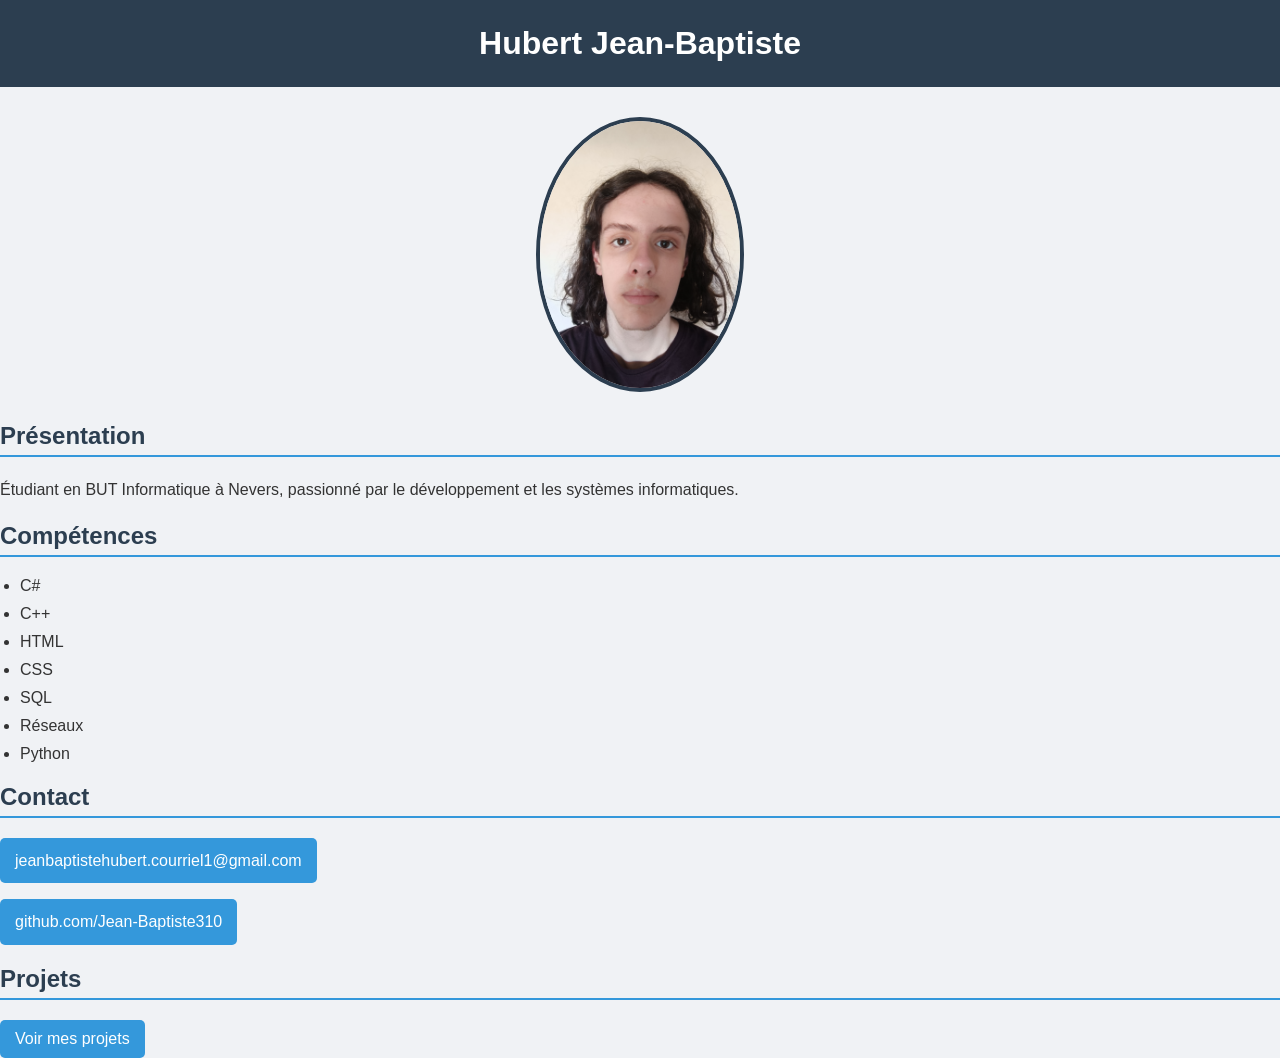
<file: index.html>
<!DOCTYPE html>
<html lang="fr">
<head>
    <meta charset="UTF-8">
    <title>Portfolio - Hubert Jean-Baptiste</title>
    <link rel="stylesheet" href="style.css">
</head>
<body>
    <h1>Hubert Jean-Baptiste</h1>
    
    <img src="IMG_20260408_185245.jpg" alt="Photo de profil" width="200">

    <h2>Présentation</h2>
    <p>
        Étudiant en BUT Informatique à Nevers, passionné par le développement et les systèmes informatiques.
    </p>

    <h2>Compétences</h2>
    <ul>
        <li>C#</li>
        <li>C++</li>
        <li>HTML</li>
        <li>CSS</li>
        <li>SQL</li>
        <li>Réseaux</li>
        <li>Python</li>
    </ul>

    <h2>Contact</h2>
    <p>
        <a href="mailto:jeanbaptistehubert.courriel1@gmail.com">
            jeanbaptistehubert.courriel1@gmail.com
        </a>
    </p>

    <p>
        <a href="https://github.com/Jean-Baptiste310" target="_blank">
            github.com/Jean-Baptiste310
        </a>
    </p>
       
    <h2>Projets</h2>
    <a href="projects.html">Voir mes projets</a>

</body>
</html>
</file>
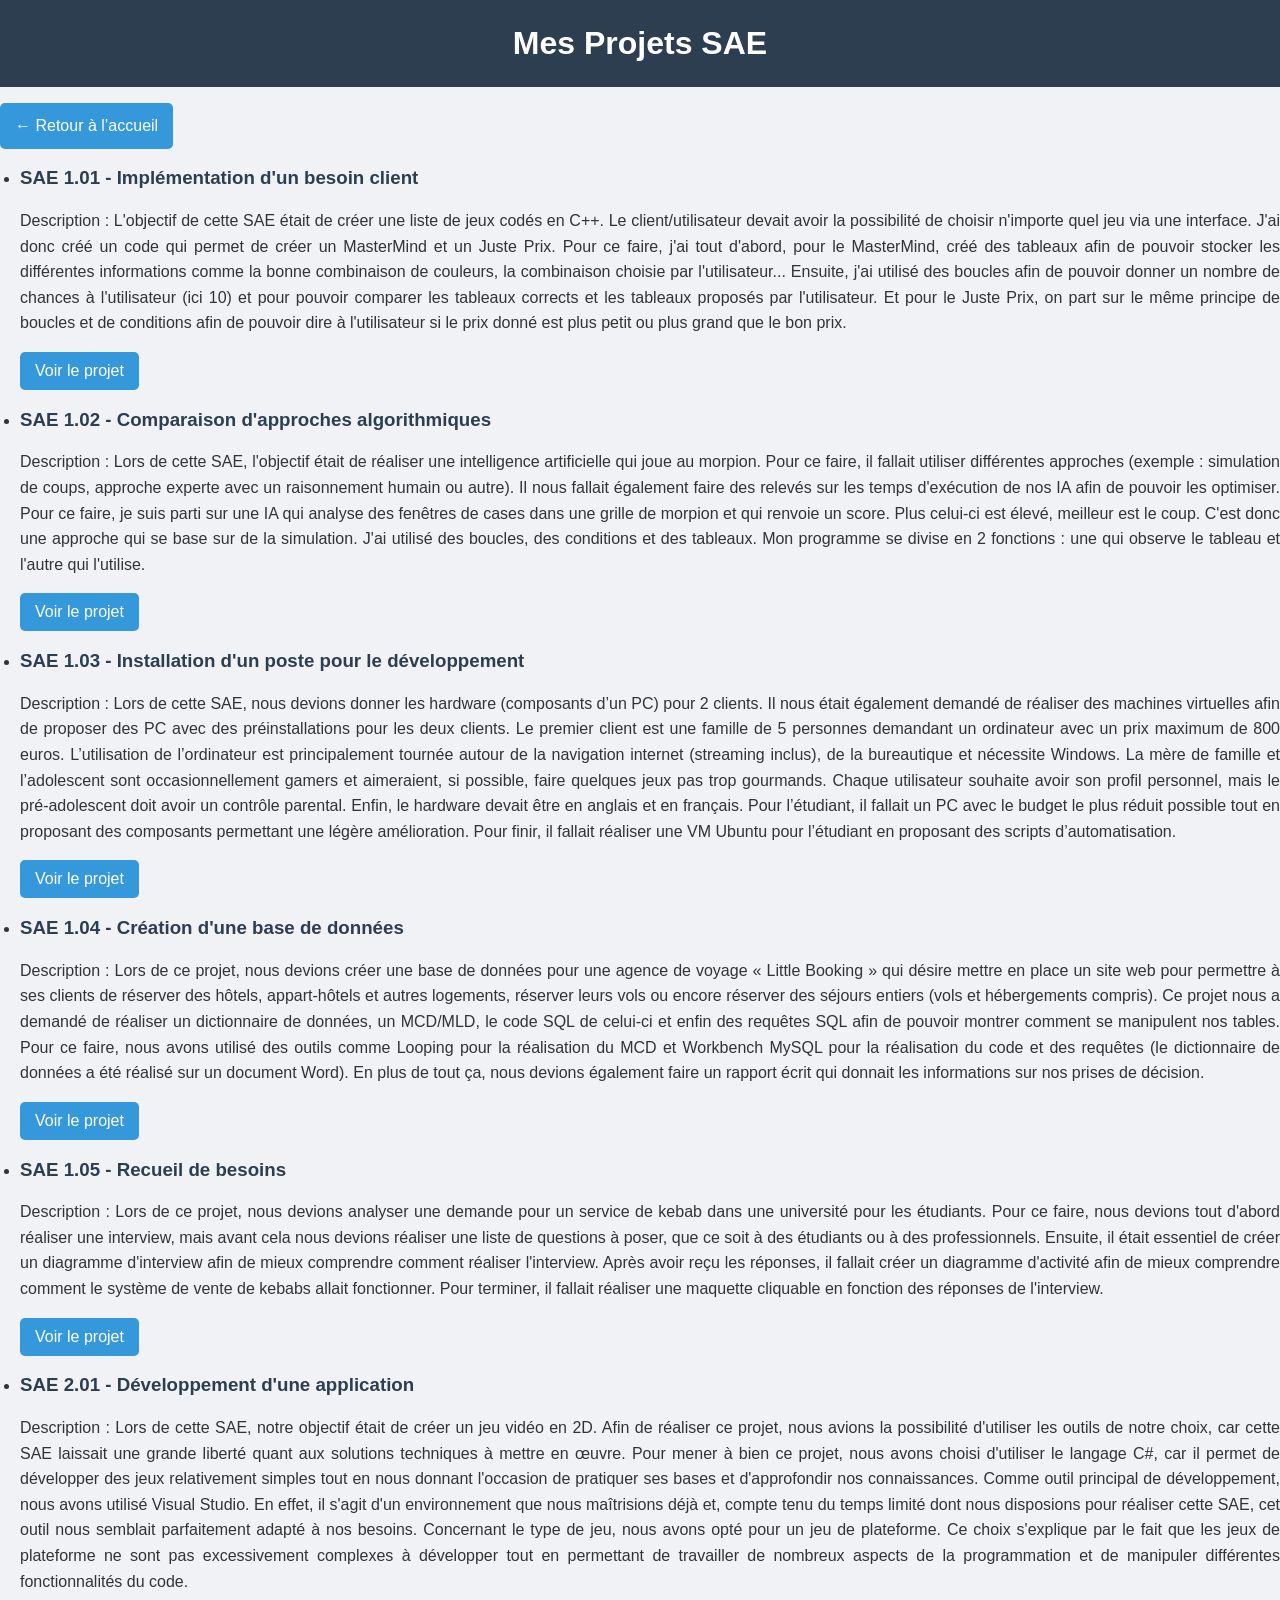
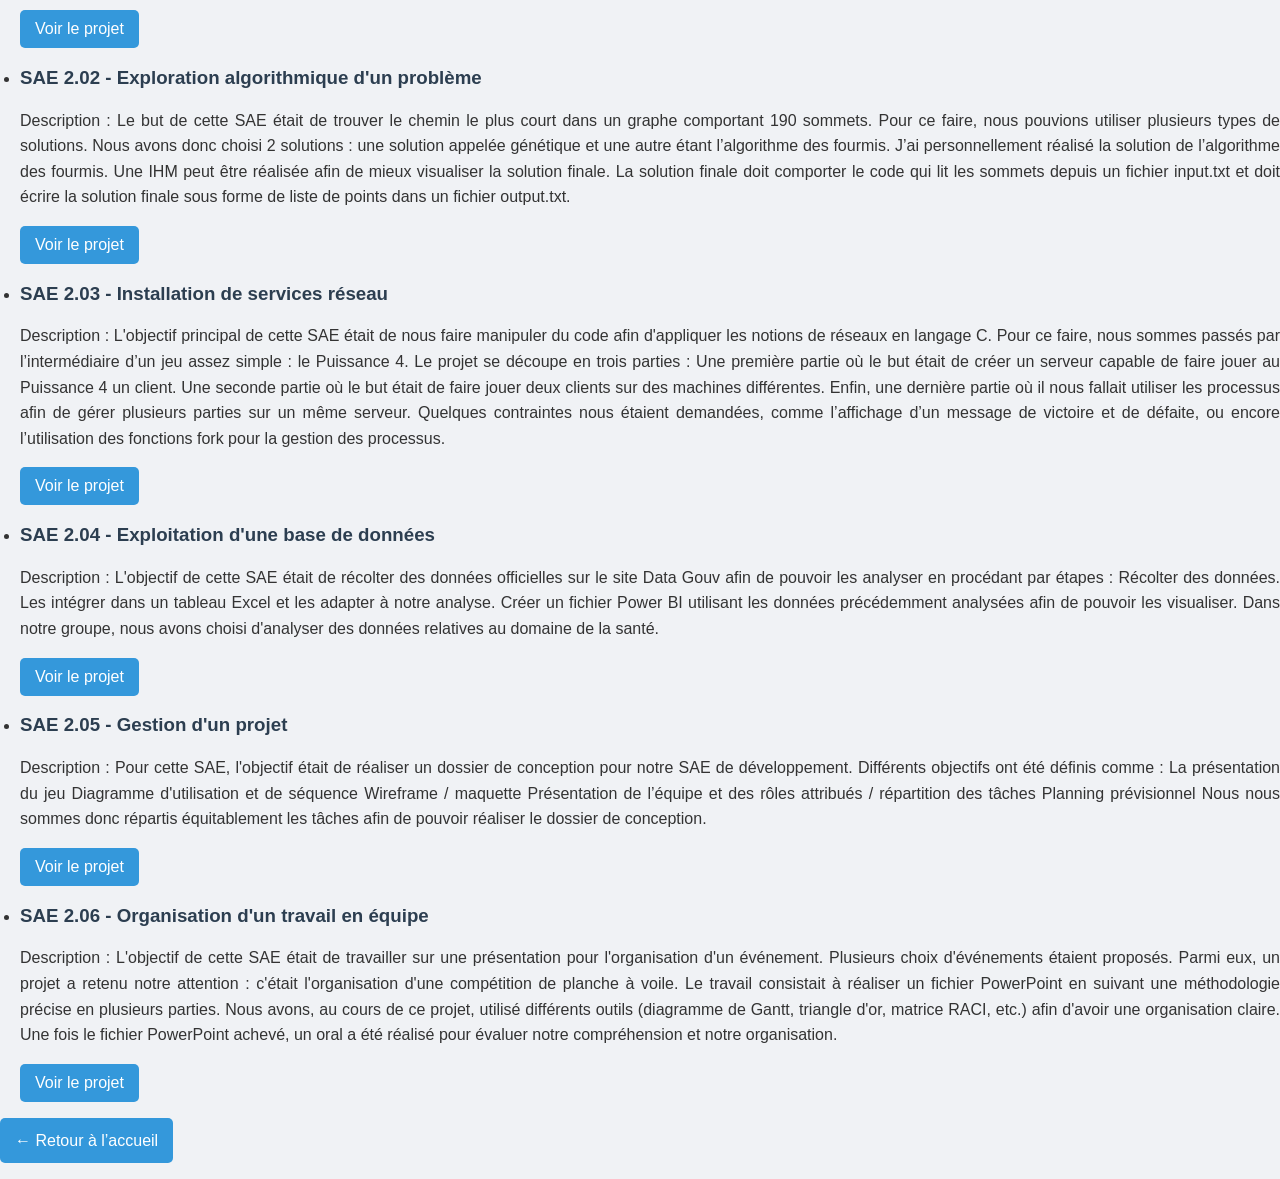
<file: projects.html>
<!DOCTYPE html>
<html lang="fr">
<head>
    <meta charset="UTF-8">
    <title>Mes Projets</title>
    <link rel="stylesheet" href="style.css">
</head>
<body>

    <h1>Mes Projets SAE</h1>

    <p><a href="index.html">← Retour à l’accueil</a></p>

    <ul>

        <li>
            <h3>SAE 1.01 - Implémentation d'un besoin client</h3>
            <p>Description : L'objectif de cette SAE était de créer une liste de jeux codés en C++. Le client/utilisateur devait avoir la possibilité de choisir n'importe quel jeu via une interface. J'ai donc créé un code qui permet de créer un MasterMind et un Juste Prix. Pour ce faire, j'ai tout d'abord, pour le MasterMind, créé des tableaux afin de pouvoir stocker les différentes informations comme la bonne combinaison de couleurs, la combinaison choisie par l'utilisateur... Ensuite, j'ai utilisé des boucles afin de pouvoir donner un nombre de chances à l'utilisateur (ici 10) et pour pouvoir comparer les tableaux corrects et les tableaux proposés par l'utilisateur. Et pour le Juste Prix, on part sur le même principe de boucles et de conditions afin de pouvoir dire à l'utilisateur si le prix donné est plus petit ou plus grand que le bon prix.</p>
            <a href="sae101.html">Voir le projet</a>
        </li>

        <li>
            <h3>SAE 1.02 - Comparaison d'approches algorithmiques</h3>
            <p>Description : Lors de cette SAE, l'objectif était de réaliser une intelligence artificielle qui joue au morpion. Pour ce faire, il fallait utiliser différentes approches (exemple : simulation de coups, approche experte avec un raisonnement humain ou autre). Il nous fallait également faire des relevés sur les temps d'exécution de nos IA afin de pouvoir les optimiser.

Pour ce faire, je suis parti sur une IA qui analyse des fenêtres de cases dans une grille de morpion et qui renvoie un score. Plus celui-ci est élevé, meilleur est le coup. C'est donc une approche qui se base sur de la simulation.

J'ai utilisé des boucles, des conditions et des tableaux. Mon programme se divise en 2 fonctions : une qui observe le tableau et l'autre qui l'utilise.</p>
            <a href="sae102.html">Voir le projet</a>
        </li>

        <li>
            <h3>SAE 1.03 - Installation d'un poste pour le développement</h3>
            <p>Description : Lors de cette SAE, nous devions donner les hardware (composants d’un PC) pour 2 clients. Il nous était également demandé de réaliser des machines virtuelles afin de proposer des PC avec des préinstallations pour les deux clients.

Le premier client est une famille de 5 personnes demandant un ordinateur avec un prix maximum de 800 euros. L’utilisation de l’ordinateur est principalement tournée autour de la navigation internet (streaming inclus), de la bureautique et nécessite Windows. La mère de famille et l’adolescent sont occasionnellement gamers et aimeraient, si possible, faire quelques jeux pas trop gourmands. Chaque utilisateur souhaite avoir son profil personnel, mais le pré-adolescent doit avoir un contrôle parental. Enfin, le hardware devait être en anglais et en français.

Pour l’étudiant, il fallait un PC avec le budget le plus réduit possible tout en proposant des composants permettant une légère amélioration. Pour finir, il fallait réaliser une VM Ubuntu pour l’étudiant en proposant des scripts d’automatisation.</p>
            <a href="sae103.html">Voir le projet</a>
        </li>

        <li>
            <h3>SAE 1.04 - Création d'une base de données</h3>
            <p>Description : Lors de ce projet, nous devions créer une base de données pour une agence de voyage « Little Booking » qui désire mettre en place un site web pour permettre à ses clients de réserver des hôtels, appart-hôtels et autres logements, réserver leurs vols ou encore réserver des séjours entiers (vols et hébergements compris).

Ce projet nous a demandé de réaliser un dictionnaire de données, un MCD/MLD, le code SQL de celui-ci et enfin des requêtes SQL afin de pouvoir montrer comment se manipulent nos tables.

Pour ce faire, nous avons utilisé des outils comme Looping pour la réalisation du MCD et Workbench MySQL pour la réalisation du code et des requêtes (le dictionnaire de données a été réalisé sur un document Word).

En plus de tout ça, nous devions également faire un rapport écrit qui donnait les informations sur nos prises de décision.</p>
            <a href="sae104.html">Voir le projet</a>
        </li>

        <li>
            <h3>SAE 1.05 - Recueil de besoins</h3>
            <p>Description : Lors de ce projet, nous devions analyser une demande pour un service de kebab dans une université pour les étudiants. Pour ce faire, nous devions tout d'abord réaliser une interview, mais avant cela nous devions réaliser une liste de questions à poser, que ce soit à des étudiants ou à des professionnels.

Ensuite, il était essentiel de créer un diagramme d'interview afin de mieux comprendre comment réaliser l'interview. Après avoir reçu les réponses, il fallait créer un diagramme d'activité afin de mieux comprendre comment le système de vente de kebabs allait fonctionner.

Pour terminer, il fallait réaliser une maquette cliquable en fonction des réponses de l'interview.</p>
            <a href="sae105.html">Voir le projet</a>
        </li>
        
        <li>
    <h3>SAE 2.01 - Développement d'une application</h3>
    <p>Description : Lors de cette SAE, notre objectif était de créer un jeu vidéo en 2D. Afin de réaliser ce projet, nous avions la possibilité d'utiliser les outils de notre choix, car cette SAE laissait une grande liberté quant aux solutions techniques à mettre en œuvre.

    Pour mener à bien ce projet, nous avons choisi d'utiliser le langage C#, car il permet de développer des jeux relativement simples tout en nous donnant l'occasion de pratiquer ses bases et d'approfondir nos connaissances.

    Comme outil principal de développement, nous avons utilisé Visual Studio. En effet, il s'agit d'un environnement que nous maîtrisions déjà et, compte tenu du temps limité dont nous disposions pour réaliser cette SAE, cet outil nous semblait parfaitement adapté à nos besoins.

    Concernant le type de jeu, nous avons opté pour un jeu de plateforme. Ce choix s'explique par le fait que les jeux de plateforme ne sont pas excessivement complexes à développer tout en permettant de travailler de nombreux aspects de la programmation et de manipuler différentes fonctionnalités du code.</p>
    <a href="sae201.html">Voir le projet</a>
</li>

        <li>
            <h3>SAE 2.02 - Exploration algorithmique d'un problème</h3>
            <p>Description : Le but de cette SAE était de trouver le chemin le plus court dans un graphe comportant 190 sommets. Pour ce faire, nous pouvions utiliser plusieurs types de solutions.

Nous avons donc choisi 2 solutions : une solution appelée génétique et une autre étant l’algorithme des fourmis. J’ai personnellement réalisé la solution de l’algorithme des fourmis.

Une IHM peut être réalisée afin de mieux visualiser la solution finale. La solution finale doit comporter le code qui lit les sommets depuis un fichier input.txt et doit écrire la solution finale sous forme de liste de points dans un fichier output.txt.</p>
            <a href="sae202.html">Voir le projet</a>
        </li>

        <li>
            <h3>SAE 2.03 - Installation de services réseau</h3>
            <p>Description : L'objectif principal de cette SAE était de nous faire manipuler du code afin d'appliquer les notions de réseaux en langage C. Pour ce faire, nous sommes passés par l’intermédiaire d’un jeu assez simple : le Puissance 4.

Le projet se découpe en trois parties :

Une première partie où le but était de créer un serveur capable de faire jouer au Puissance 4 un client.

Une seconde partie où le but était de faire jouer deux clients sur des machines différentes.

Enfin, une dernière partie où il nous fallait utiliser les processus afin de gérer plusieurs parties sur un même serveur.

Quelques contraintes nous étaient demandées, comme l’affichage d’un message de victoire et de défaite, ou encore l’utilisation des fonctions fork pour la gestion des processus.</p>
            <a href="sae203.html">Voir le projet</a>
        </li>

        <li>
            <h3>SAE 2.04 - Exploitation d'une base de données</h3>
            <p>Description : L'objectif de cette SAE était de récolter des données officielles sur le site Data Gouv afin de pouvoir les analyser en procédant par étapes :

Récolter des données.
Les intégrer dans un tableau Excel et les adapter à notre analyse.
Créer un fichier Power BI utilisant les données précédemment analysées afin de pouvoir les visualiser.

Dans notre groupe, nous avons choisi d'analyser des données relatives au domaine de la santé.</p>
            <a href="sae204.html">Voir le projet</a>
        </li>

        <li>
            <h3>SAE 2.05 - Gestion d'un projet</h3>
            <p>Description : Pour cette SAE, l'objectif était de réaliser un dossier de conception pour notre SAE de développement. Différents objectifs ont été définis comme :

La présentation du jeu
Diagramme d'utilisation et de séquence
Wireframe / maquette
Présentation de l’équipe et des rôles attribués / répartition des tâches
Planning prévisionnel

Nous nous sommes donc répartis équitablement les tâches afin de pouvoir réaliser le dossier de conception.</p>
            <a href="sae205.html">Voir le projet</a>
        </li>

        <li>
            <h3>SAE 2.06 - Organisation d'un travail en équipe</h3>
            <p>Description : L'objectif de cette SAE était de travailler sur une présentation pour l'organisation d'un événement. Plusieurs choix d'événements étaient proposés. Parmi eux, un projet a retenu notre attention : c'était l'organisation d'une compétition de planche à voile.

Le travail consistait à réaliser un fichier PowerPoint en suivant une méthodologie précise en plusieurs parties. Nous avons, au cours de ce projet, utilisé différents outils (diagramme de Gantt, triangle d'or, matrice RACI, etc.) afin d'avoir une organisation claire.

Une fois le fichier PowerPoint achevé, un oral a été réalisé pour évaluer notre compréhension et notre organisation.</p>
            <a href="sae206.html">Voir le projet</a>
        </li>

    </ul>

    <p><a href="index.html">← Retour à l’accueil</a></p>

</body>
</html>
</file>
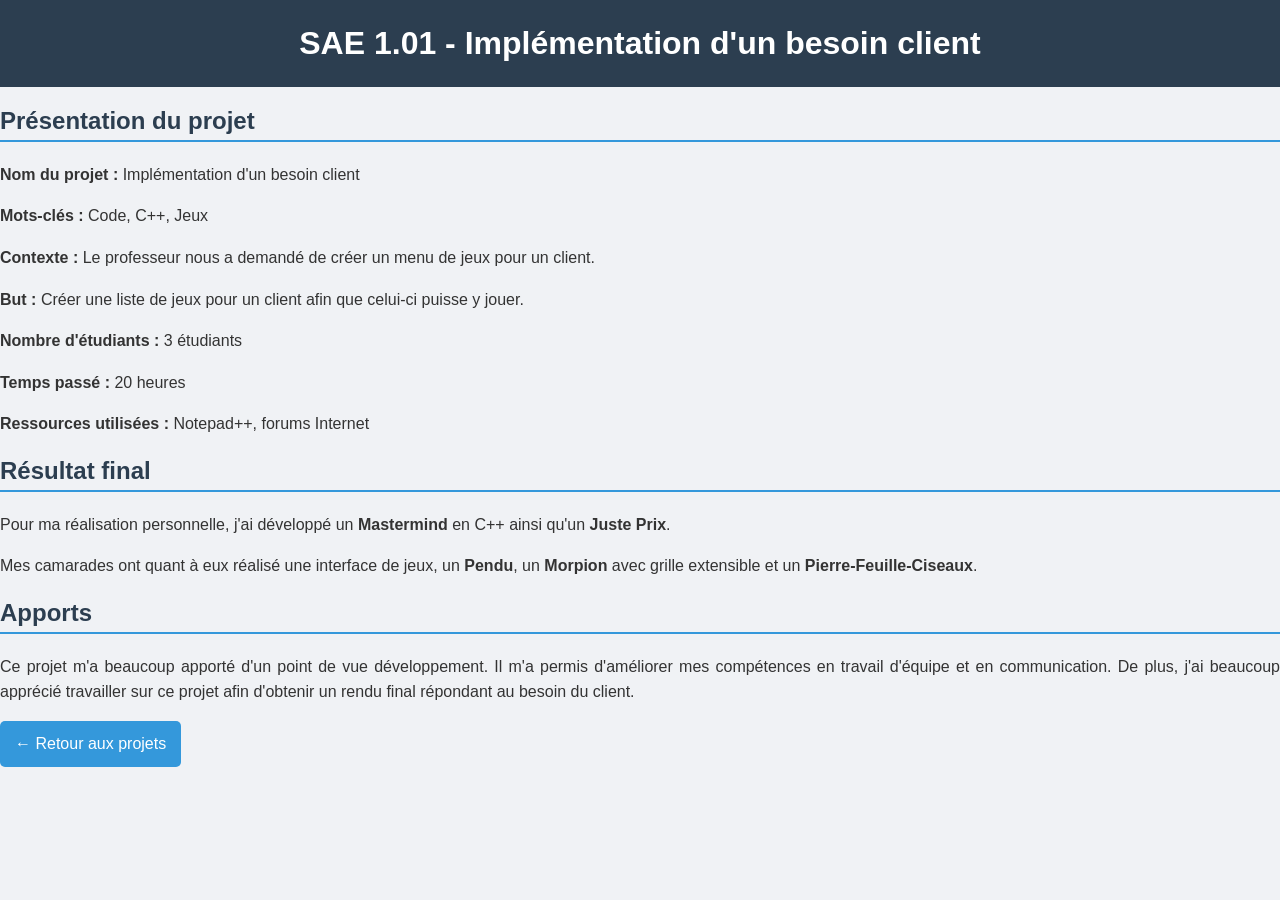
<file: sae101.html>
<!DOCTYPE html>
<html lang="fr">
<head>
    <meta charset="UTF-8">
    <title>SAE 1.01 - Implémentation d'un besoin client</title>
    <link rel="stylesheet" href="style.css">
</head>
<body>

    <h1>SAE 1.01 - Implémentation d'un besoin client</h1>

    <h2>Présentation du projet</h2>

    <p><strong>Nom du projet :</strong> Implémentation d'un besoin client</p>

    <p><strong>Mots-clés :</strong> Code, C++, Jeux</p>

    <p><strong>Contexte :</strong> Le professeur nous a demandé de créer un menu de jeux pour un client.</p>

    <p><strong>But :</strong> Créer une liste de jeux pour un client afin que celui-ci puisse y jouer.</p>

    <p><strong>Nombre d'étudiants :</strong> 3 étudiants</p>

    <p><strong>Temps passé :</strong> 20 heures</p>

    <p><strong>Ressources utilisées :</strong> Notepad++, forums Internet</p>

    <h2>Résultat final</h2>

    <p>
        Pour ma réalisation personnelle, j'ai développé un <strong>Mastermind</strong> en C++ ainsi qu'un
        <strong>Juste Prix</strong>.
    </p>

    <p>
        Mes camarades ont quant à eux réalisé une interface de jeux, un <strong>Pendu</strong>,
        un <strong>Morpion</strong> avec grille extensible et un
        <strong>Pierre-Feuille-Ciseaux</strong>.
    </p>

    <h2>Apports</h2>

    <p>
        Ce projet m'a beaucoup apporté d'un point de vue développement. Il m'a permis
        d'améliorer mes compétences en travail d'équipe et en communication. De plus,
        j'ai beaucoup apprécié travailler sur ce projet afin d'obtenir un rendu final
        répondant au besoin du client.
    </p>

    <p><a href="projects.html">← Retour aux projets</a></p>

</body>
</html>
</file>
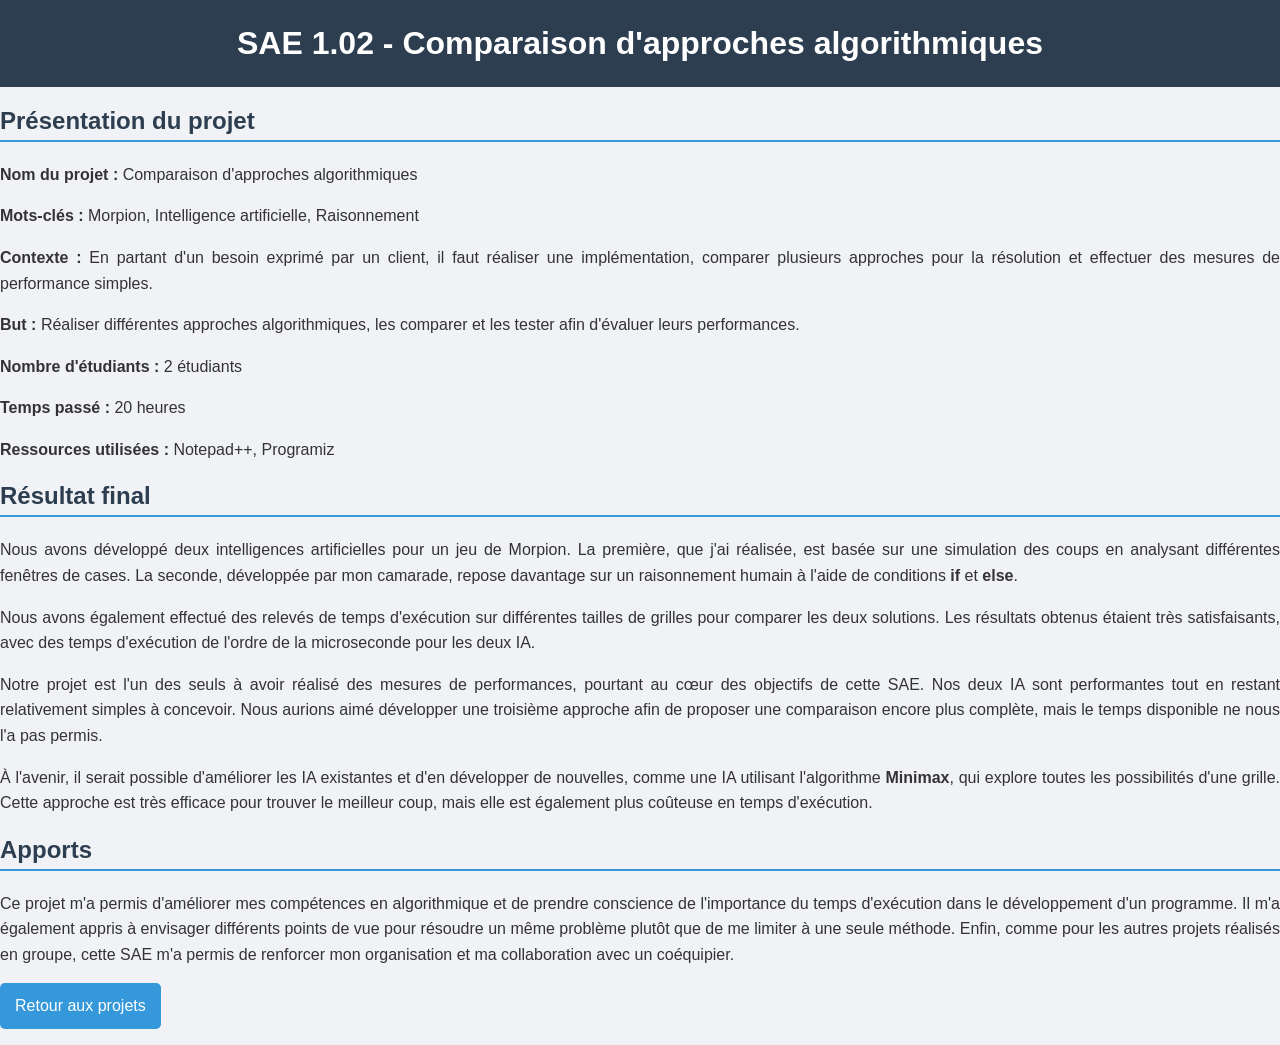
<file: sae102.html>
<!DOCTYPE html>
<html lang="fr">
<head>
    <meta charset="UTF-8">
    <title>SAE 1.02 - Comparaison d'approches algorithmiques</title>
    <link rel="stylesheet" href="style.css">
</head>
<body>

    <h1>SAE 1.02 - Comparaison d'approches algorithmiques</h1>

    <h2>Présentation du projet</h2>

    <p><strong>Nom du projet :</strong> Comparaison d'approches algorithmiques</p>

    <p><strong>Mots-clés :</strong> Morpion, Intelligence artificielle, Raisonnement</p>

    <p><strong>Contexte :</strong> En partant d'un besoin exprimé par un client, il faut réaliser une implémentation, comparer plusieurs approches pour la résolution et effectuer des mesures de performance simples.</p>

    <p><strong>But :</strong> Réaliser différentes approches algorithmiques, les comparer et les tester afin d'évaluer leurs performances.</p>

    <p><strong>Nombre d'étudiants :</strong> 2 étudiants</p>

    <p><strong>Temps passé :</strong> 20 heures</p>

    <p><strong>Ressources utilisées :</strong> Notepad++, Programiz</p>

    <h2>Résultat final</h2>

    <p>
        Nous avons développé deux intelligences artificielles pour un jeu de Morpion.
        La première, que j'ai réalisée, est basée sur une simulation des coups en analysant
        différentes fenêtres de cases. La seconde, développée par mon camarade, repose
        davantage sur un raisonnement humain à l'aide de conditions <strong>if</strong> et
        <strong>else</strong>.
    </p>

    <p>
        Nous avons également effectué des relevés de temps d'exécution sur différentes
        tailles de grilles pour comparer les deux solutions. Les résultats obtenus étaient
        très satisfaisants, avec des temps d'exécution de l'ordre de la microseconde pour
        les deux IA.
    </p>

    <p>
        Notre projet est l'un des seuls à avoir réalisé des mesures de performances,
        pourtant au cœur des objectifs de cette SAE. Nos deux IA sont performantes tout
        en restant relativement simples à concevoir. Nous aurions aimé développer une
        troisième approche afin de proposer une comparaison encore plus complète, mais le
        temps disponible ne nous l'a pas permis.
    </p>

    <p>
        À l'avenir, il serait possible d'améliorer les IA existantes et d'en développer
        de nouvelles, comme une IA utilisant l'algorithme <strong>Minimax</strong>, qui
        explore toutes les possibilités d'une grille. Cette approche est très efficace
        pour trouver le meilleur coup, mais elle est également plus coûteuse en temps
        d'exécution.
    </p>

    <h2>Apports</h2>

    <p>
        Ce projet m'a permis d'améliorer mes compétences en algorithmique et de prendre
        conscience de l'importance du temps d'exécution dans le développement d'un
        programme. Il m'a également appris à envisager différents points de vue pour
        résoudre un même problème plutôt que de me limiter à une seule méthode.
        Enfin, comme pour les autres projets réalisés en groupe, cette SAE m'a permis
        de renforcer mon organisation et ma collaboration avec un coéquipier.
    </p>

    <p><a href="projets.html"> Retour aux projets</a></p>

</body>
</html>
</file>
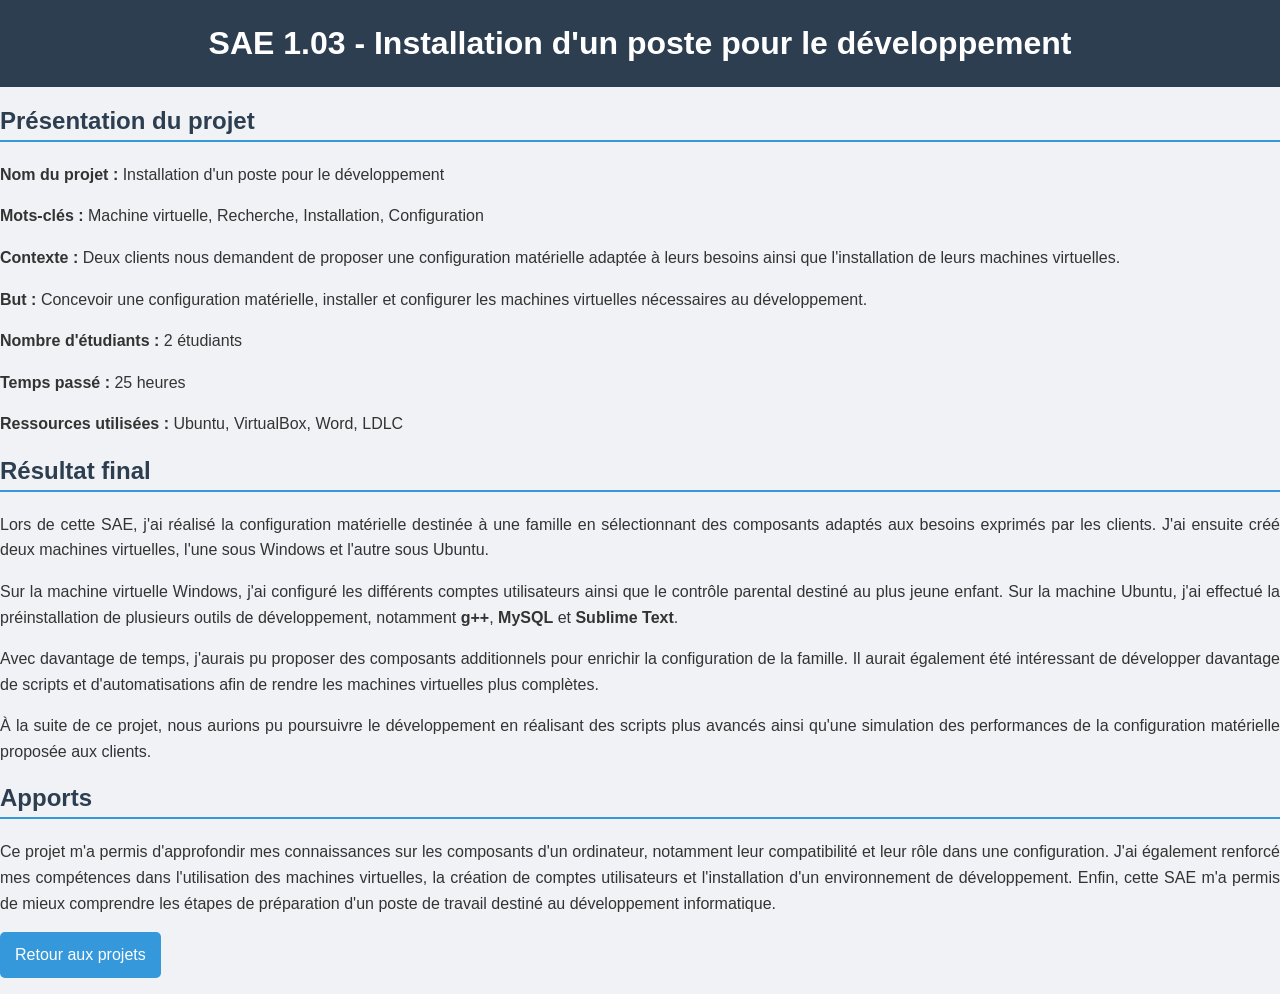
<file: sae103.html>
<!DOCTYPE html>
<html lang="fr">
<head>
    <meta charset="UTF-8">
    <title>SAE 1.03 - Installation d'un poste pour le développement</title>
    <link rel="stylesheet" href="style.css">
</head>
<body>

    <h1>SAE 1.03 - Installation d'un poste pour le développement</h1>

     <h2>Présentation du projet</h2>

    <p><strong>Nom du projet :</strong> Installation d'un poste pour le développement</p>

    <p><strong>Mots-clés :</strong> Machine virtuelle, Recherche, Installation, Configuration</p>

    <p><strong>Contexte :</strong> Deux clients nous demandent de proposer une configuration matérielle adaptée à leurs besoins ainsi que l'installation de leurs machines virtuelles.</p>

    <p><strong>But :</strong> Concevoir une configuration matérielle, installer et configurer les machines virtuelles nécessaires au développement.</p>

    <p><strong>Nombre d'étudiants :</strong> 2 étudiants</p>

    <p><strong>Temps passé :</strong> 25 heures</p>

    <p><strong>Ressources utilisées :</strong> Ubuntu, VirtualBox, Word, LDLC</p>

    <h2>Résultat final</h2>

    <p>
        Lors de cette SAE, j'ai réalisé la configuration matérielle destinée à une famille
        en sélectionnant des composants adaptés aux besoins exprimés par les clients.
        J'ai ensuite créé deux machines virtuelles, l'une sous Windows et l'autre sous Ubuntu.
    </p>

    <p>
        Sur la machine virtuelle Windows, j'ai configuré les différents comptes utilisateurs
        ainsi que le contrôle parental destiné au plus jeune enfant. Sur la machine Ubuntu,
        j'ai effectué la préinstallation de plusieurs outils de développement, notamment
        <strong>g++</strong>, <strong>MySQL</strong> et <strong>Sublime Text</strong>.
    </p>

    <p>
        Avec davantage de temps, j'aurais pu proposer des composants additionnels pour
        enrichir la configuration de la famille. Il aurait également été intéressant
        de développer davantage de scripts et d'automatisations afin de rendre les
        machines virtuelles plus complètes.
    </p>

    <p>
        À la suite de ce projet, nous aurions pu poursuivre le développement en réalisant
        des scripts plus avancés ainsi qu'une simulation des performances de la
        configuration matérielle proposée aux clients.
    </p>

    <h2>Apports</h2>

    <p>
        Ce projet m'a permis d'approfondir mes connaissances sur les composants d'un
        ordinateur, notamment leur compatibilité et leur rôle dans une configuration.
        J'ai également renforcé mes compétences dans l'utilisation des machines virtuelles,
        la création de comptes utilisateurs et l'installation d'un environnement de
        développement. Enfin, cette SAE m'a permis de mieux comprendre les étapes de
        préparation d'un poste de travail destiné au développement informatique.
    </p>

    <p><a href="projects.html"> Retour aux projets</a></p>

</body>
</html>
</file>
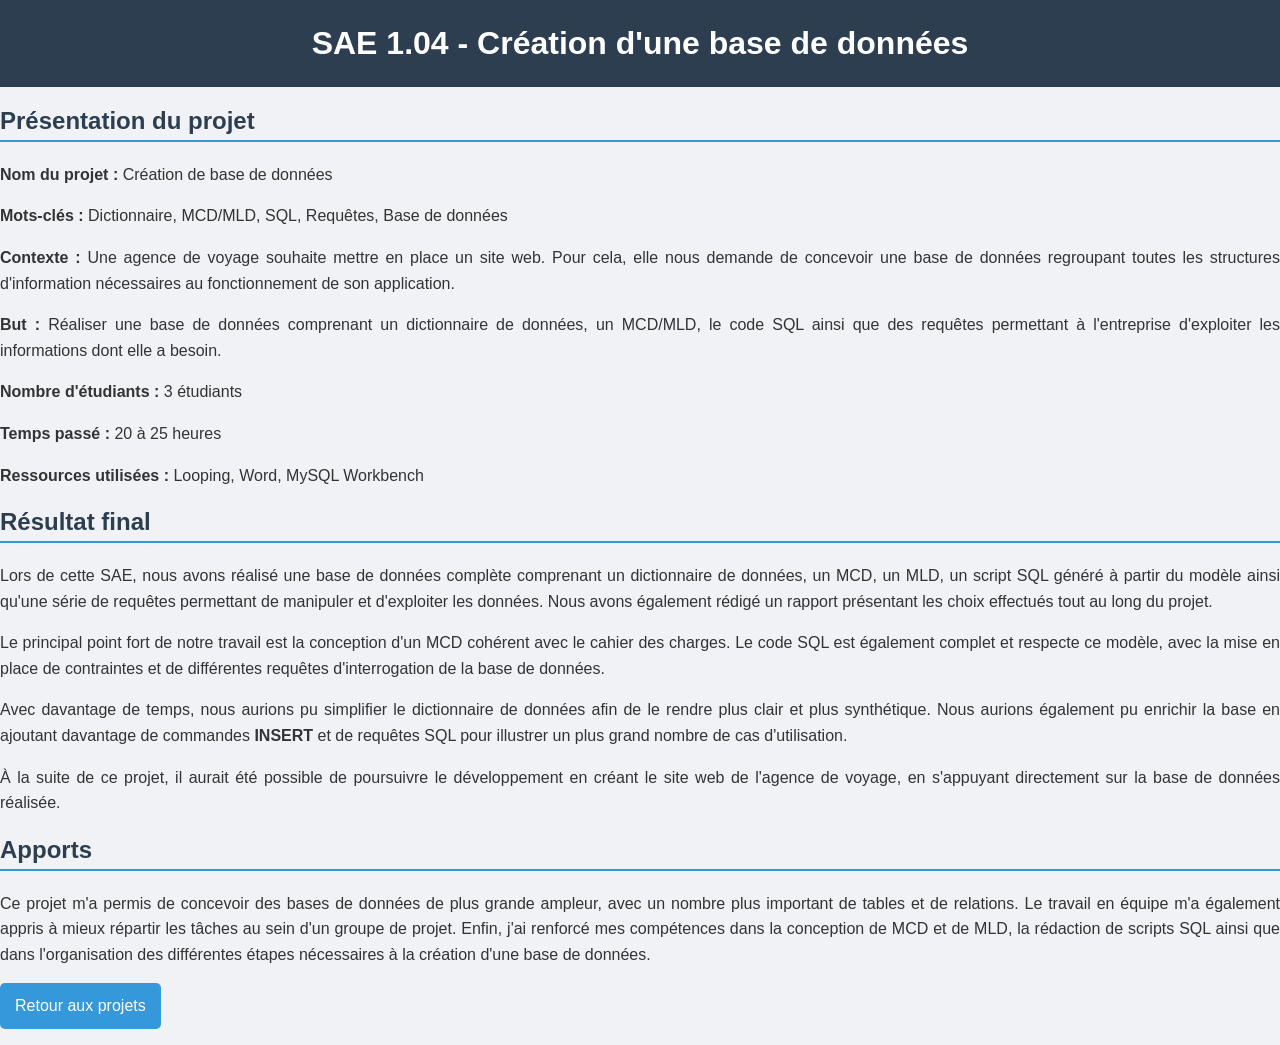
<file: sae104.html>
<!DOCTYPE html>
<html lang="fr">
<head>
    <meta charset="UTF-8">
    <title>SAE 1.04 - Création d'une base de données</title>
    <link rel="stylesheet" href="style.css">
</head>
<body>

    <h1>SAE 1.04 - Création d'une base de données</h1>

    <h2>Présentation du projet</h2>

    <p><strong>Nom du projet :</strong> Création de base de données</p>

    <p><strong>Mots-clés :</strong> Dictionnaire, MCD/MLD, SQL, Requêtes, Base de données</p>

    <p><strong>Contexte :</strong> Une agence de voyage souhaite mettre en place un site web. Pour cela, elle nous demande de concevoir une base de données regroupant toutes les structures d'information nécessaires au fonctionnement de son application.</p>

    <p><strong>But :</strong> Réaliser une base de données comprenant un dictionnaire de données, un MCD/MLD, le code SQL ainsi que des requêtes permettant à l'entreprise d'exploiter les informations dont elle a besoin.</p>

    <p><strong>Nombre d'étudiants :</strong> 3 étudiants</p>

    <p><strong>Temps passé :</strong> 20 à 25 heures</p>

    <p><strong>Ressources utilisées :</strong> Looping, Word, MySQL Workbench</p>

    <h2>Résultat final</h2>

    <p>
        Lors de cette SAE, nous avons réalisé une base de données complète comprenant
        un dictionnaire de données, un MCD, un MLD, un script SQL généré à partir du
        modèle ainsi qu'une série de requêtes permettant de manipuler et d'exploiter
        les données. Nous avons également rédigé un rapport présentant les choix
        effectués tout au long du projet.
    </p>

    <p>
        Le principal point fort de notre travail est la conception d'un MCD cohérent
        avec le cahier des charges. Le code SQL est également complet et respecte ce
        modèle, avec la mise en place de contraintes et de différentes requêtes
        d'interrogation de la base de données.
    </p>

    <p>
        Avec davantage de temps, nous aurions pu simplifier le dictionnaire de données
        afin de le rendre plus clair et plus synthétique. Nous aurions également pu
        enrichir la base en ajoutant davantage de commandes <strong>INSERT</strong> et
        de requêtes SQL pour illustrer un plus grand nombre de cas d'utilisation.
    </p>

    <p>
        À la suite de ce projet, il aurait été possible de poursuivre le développement
        en créant le site web de l'agence de voyage, en s'appuyant directement sur la
        base de données réalisée.
    </p>

    <h2>Apports</h2>

    <p>
        Ce projet m'a permis de concevoir des bases de données de plus grande ampleur,
        avec un nombre plus important de tables et de relations. Le travail en équipe
        m'a également appris à mieux répartir les tâches au sein d'un groupe de projet.
        Enfin, j'ai renforcé mes compétences dans la conception de MCD et de MLD, la
        rédaction de scripts SQL ainsi que dans l'organisation des différentes étapes
        nécessaires à la création d'une base de données.
    </p>


    <p><a href="projects.html"> Retour aux projets</a></p>

</body>
</html>
</file>
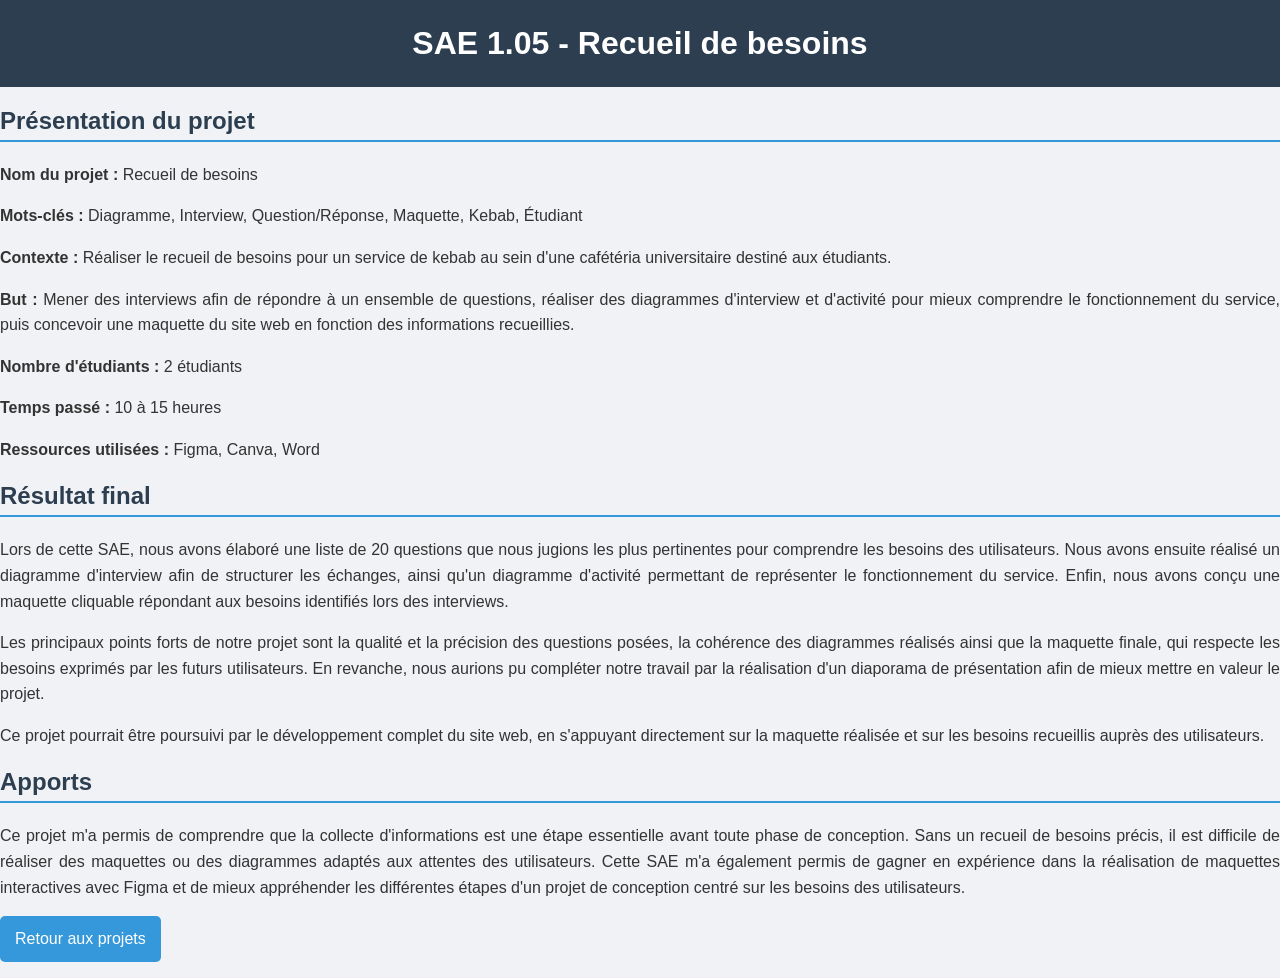
<file: sae105.html>
<!DOCTYPE html>
<html lang="fr">
<head>
    <meta charset="UTF-8">
    <title>SAE 1.05 - Recueil de besoins</title>
    <link rel="stylesheet" href="style.css">
</head>
<body>

    <h1>SAE 1.05 - Recueil de besoins</h1>

     <h2>Présentation du projet</h2>

    <p><strong>Nom du projet :</strong> Recueil de besoins</p>

    <p><strong>Mots-clés :</strong> Diagramme, Interview, Question/Réponse, Maquette, Kebab, Étudiant</p>

    <p><strong>Contexte :</strong> Réaliser le recueil de besoins pour un service de kebab au sein d'une cafétéria universitaire destiné aux étudiants.</p>

    <p><strong>But :</strong> Mener des interviews afin de répondre à un ensemble de questions, réaliser des diagrammes d'interview et d'activité pour mieux comprendre le fonctionnement du service, puis concevoir une maquette du site web en fonction des informations recueillies.</p>

    <p><strong>Nombre d'étudiants :</strong> 2 étudiants</p>

    <p><strong>Temps passé :</strong> 10 à 15 heures</p>

    <p><strong>Ressources utilisées :</strong> Figma, Canva, Word</p>

    <h2>Résultat final</h2>

    <p>
        Lors de cette SAE, nous avons élaboré une liste de 20 questions que nous
        jugions les plus pertinentes pour comprendre les besoins des utilisateurs.
        Nous avons ensuite réalisé un diagramme d'interview afin de structurer les
        échanges, ainsi qu'un diagramme d'activité permettant de représenter le
        fonctionnement du service. Enfin, nous avons conçu une maquette cliquable
        répondant aux besoins identifiés lors des interviews.
    </p>

    <p>
        Les principaux points forts de notre projet sont la qualité et la précision
        des questions posées, la cohérence des diagrammes réalisés ainsi que la
        maquette finale, qui respecte les besoins exprimés par les futurs utilisateurs.
        En revanche, nous aurions pu compléter notre travail par la réalisation d'un
        diaporama de présentation afin de mieux mettre en valeur le projet.
    </p>

    <p>
        Ce projet pourrait être poursuivi par le développement complet du site web,
        en s'appuyant directement sur la maquette réalisée et sur les besoins recueillis
        auprès des utilisateurs.
    </p>

    <h2>Apports</h2>

    <p>
        Ce projet m'a permis de comprendre que la collecte d'informations est une
        étape essentielle avant toute phase de conception. Sans un recueil de besoins
        précis, il est difficile de réaliser des maquettes ou des diagrammes adaptés
        aux attentes des utilisateurs. Cette SAE m'a également permis de gagner en
        expérience dans la réalisation de maquettes interactives avec Figma et de
        mieux appréhender les différentes étapes d'un projet de conception centré sur
        les besoins des utilisateurs.
    </p>

    <p><a href="projects.html"> Retour aux projets</a></p>

</body>
</html>
</file>
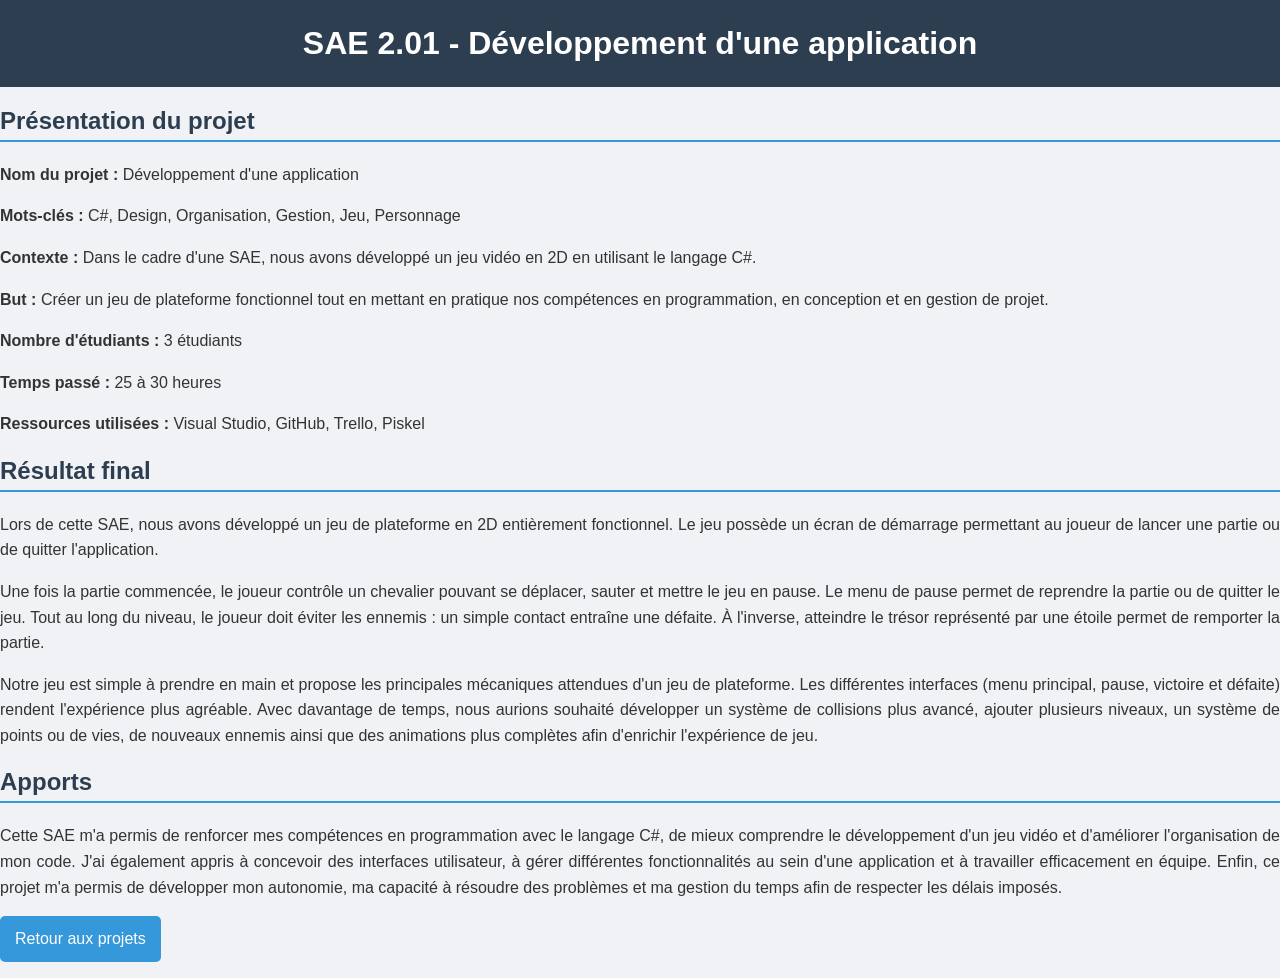
<file: sae201.html>
<!DOCTYPE html>
<html lang="fr">
<head>
    <meta charset="UTF-8">
    <title>SAE 2.01 - Développement d'une application</title>
    <link rel="stylesheet" href="style.css">
</head>
<body>

    <h1>SAE 2.01 - Développement d'une application</h1>

    <h2>Présentation du projet</h2>

    <p><strong>Nom du projet :</strong> Développement d'une application</p>

    <p><strong>Mots-clés :</strong> C#, Design, Organisation, Gestion, Jeu, Personnage</p>

    <p><strong>Contexte :</strong> Dans le cadre d'une SAE, nous avons développé un jeu vidéo en 2D en utilisant le langage C#.</p>

    <p><strong>But :</strong> Créer un jeu de plateforme fonctionnel tout en mettant en pratique nos compétences en programmation, en conception et en gestion de projet.</p>

    <p><strong>Nombre d'étudiants :</strong> 3 étudiants</p>

    <p><strong>Temps passé :</strong> 25 à 30 heures</p>

    <p><strong>Ressources utilisées :</strong> Visual Studio, GitHub, Trello, Piskel</p>

    <h2>Résultat final</h2>

    <p>
        Lors de cette SAE, nous avons développé un jeu de plateforme en 2D
        entièrement fonctionnel. Le jeu possède un écran de démarrage
        permettant au joueur de lancer une partie ou de quitter
        l'application.
    </p>

    <p>
        Une fois la partie commencée, le joueur contrôle un chevalier pouvant
        se déplacer, sauter et mettre le jeu en pause. Le menu de pause
        permet de reprendre la partie ou de quitter le jeu. Tout au long
        du niveau, le joueur doit éviter les ennemis : un simple contact
        entraîne une défaite. À l'inverse, atteindre le trésor représenté
        par une étoile permet de remporter la partie.
    </p>

    <p>
        Notre jeu est simple à prendre en main et propose les principales
        mécaniques attendues d'un jeu de plateforme. Les différentes
        interfaces (menu principal, pause, victoire et défaite) rendent
        l'expérience plus agréable. Avec davantage de temps, nous aurions
        souhaité développer un système de collisions plus avancé, ajouter
        plusieurs niveaux, un système de points ou de vies, de nouveaux
        ennemis ainsi que des animations plus complètes afin d'enrichir
        l'expérience de jeu.
    </p>

    <h2>Apports</h2>

    <p>
        Cette SAE m'a permis de renforcer mes compétences en programmation
        avec le langage C#, de mieux comprendre le développement d'un jeu
        vidéo et d'améliorer l'organisation de mon code. J'ai également
        appris à concevoir des interfaces utilisateur, à gérer différentes
        fonctionnalités au sein d'une application et à travailler
        efficacement en équipe. Enfin, ce projet m'a permis de développer
        mon autonomie, ma capacité à résoudre des problèmes et ma gestion
        du temps afin de respecter les délais imposés.
    </p>

    <p><a href="projects.html"> Retour aux projets</a></p>

</body>
</html>
</file>
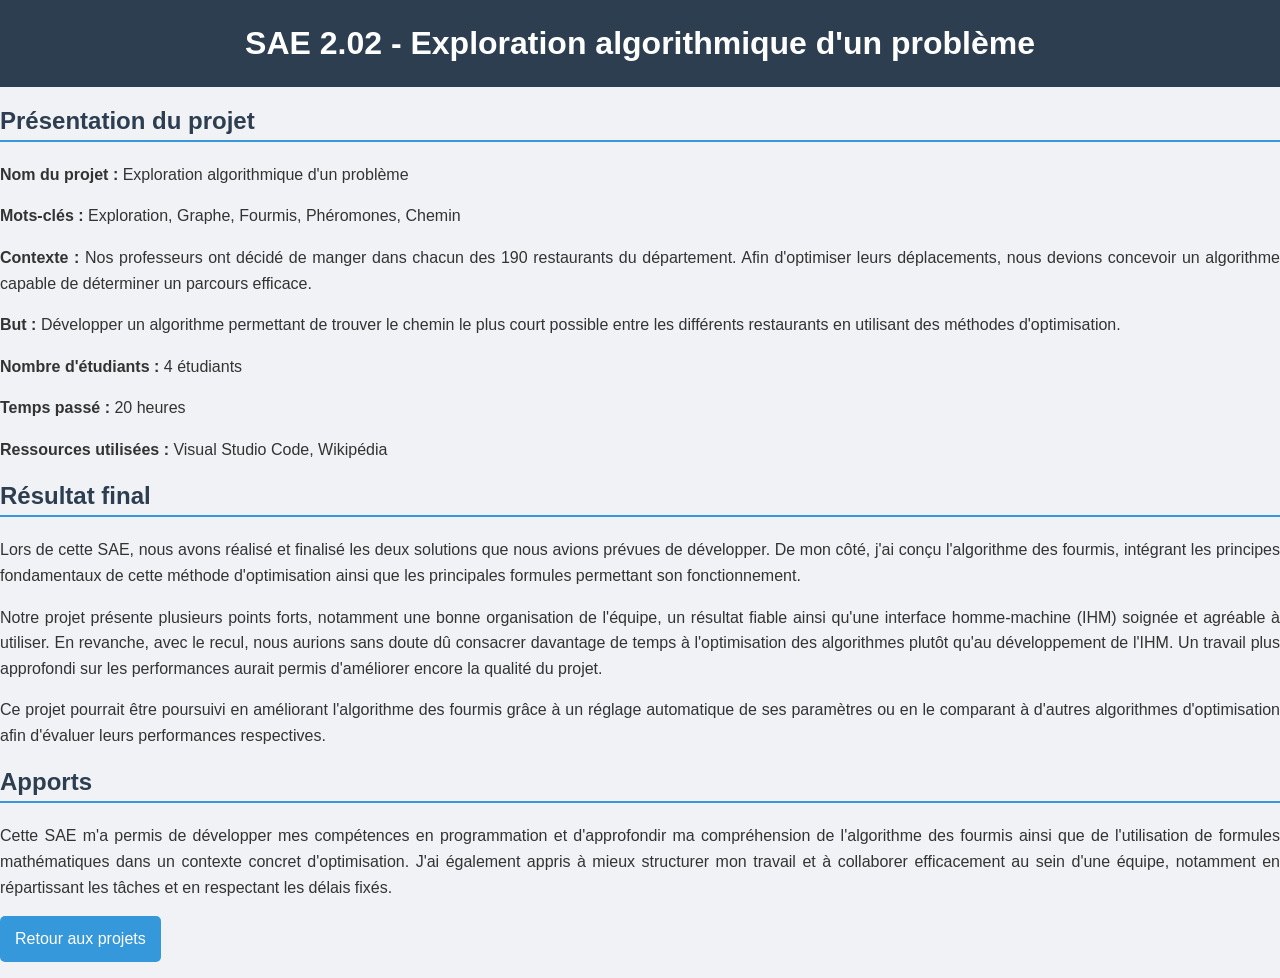
<file: sae202.html>
<!DOCTYPE html>
<html lang="fr">
<head>
    <meta charset="UTF-8">
    <title>SAE 2.02 - Exploration algorithmique d'un problème</title>
    <link rel="stylesheet" href="style.css">
</head>
<body>

    <h1>SAE 2.02 - Exploration algorithmique d'un problème</h1>

     <h2>Présentation du projet</h2>

    <p><strong>Nom du projet :</strong> Exploration algorithmique d'un problème</p>

    <p><strong>Mots-clés :</strong> Exploration, Graphe, Fourmis, Phéromones, Chemin</p>

    <p><strong>Contexte :</strong> Nos professeurs ont décidé de manger dans chacun des 190 restaurants du département. Afin d'optimiser leurs déplacements, nous devions concevoir un algorithme capable de déterminer un parcours efficace.</p>

    <p><strong>But :</strong> Développer un algorithme permettant de trouver le chemin le plus court possible entre les différents restaurants en utilisant des méthodes d'optimisation.</p>

    <p><strong>Nombre d'étudiants :</strong> 4 étudiants</p>

    <p><strong>Temps passé :</strong> 20 heures</p>

    <p><strong>Ressources utilisées :</strong> Visual Studio Code, Wikipédia</p>

    <h2>Résultat final</h2>

    <p>
        Lors de cette SAE, nous avons réalisé et finalisé les deux solutions
        que nous avions prévues de développer. De mon côté, j'ai conçu
        l'algorithme des fourmis, intégrant les principes fondamentaux de cette
        méthode d'optimisation ainsi que les principales formules permettant son
        fonctionnement.
    </p>

    <p>
        Notre projet présente plusieurs points forts, notamment une bonne
        organisation de l'équipe, un résultat fiable ainsi qu'une interface
        homme-machine (IHM) soignée et agréable à utiliser. En revanche, avec
        le recul, nous aurions sans doute dû consacrer davantage de temps à
        l'optimisation des algorithmes plutôt qu'au développement de l'IHM.
        Un travail plus approfondi sur les performances aurait permis
        d'améliorer encore la qualité du projet.
    </p>

    <p>
        Ce projet pourrait être poursuivi en améliorant l'algorithme des
        fourmis grâce à un réglage automatique de ses paramètres ou en le
        comparant à d'autres algorithmes d'optimisation afin d'évaluer leurs
        performances respectives.
    </p>

    <h2>Apports</h2>

    <p>
        Cette SAE m'a permis de développer mes compétences en programmation
        et d'approfondir ma compréhension de l'algorithme des fourmis ainsi que
        de l'utilisation de formules mathématiques dans un contexte concret
        d'optimisation. J'ai également appris à mieux structurer mon travail
        et à collaborer efficacement au sein d'une équipe, notamment en
        répartissant les tâches et en respectant les délais fixés.
    </p>

    <p><a href="projects.html"> Retour aux projets</a></p>

</body>
</html>
</file>
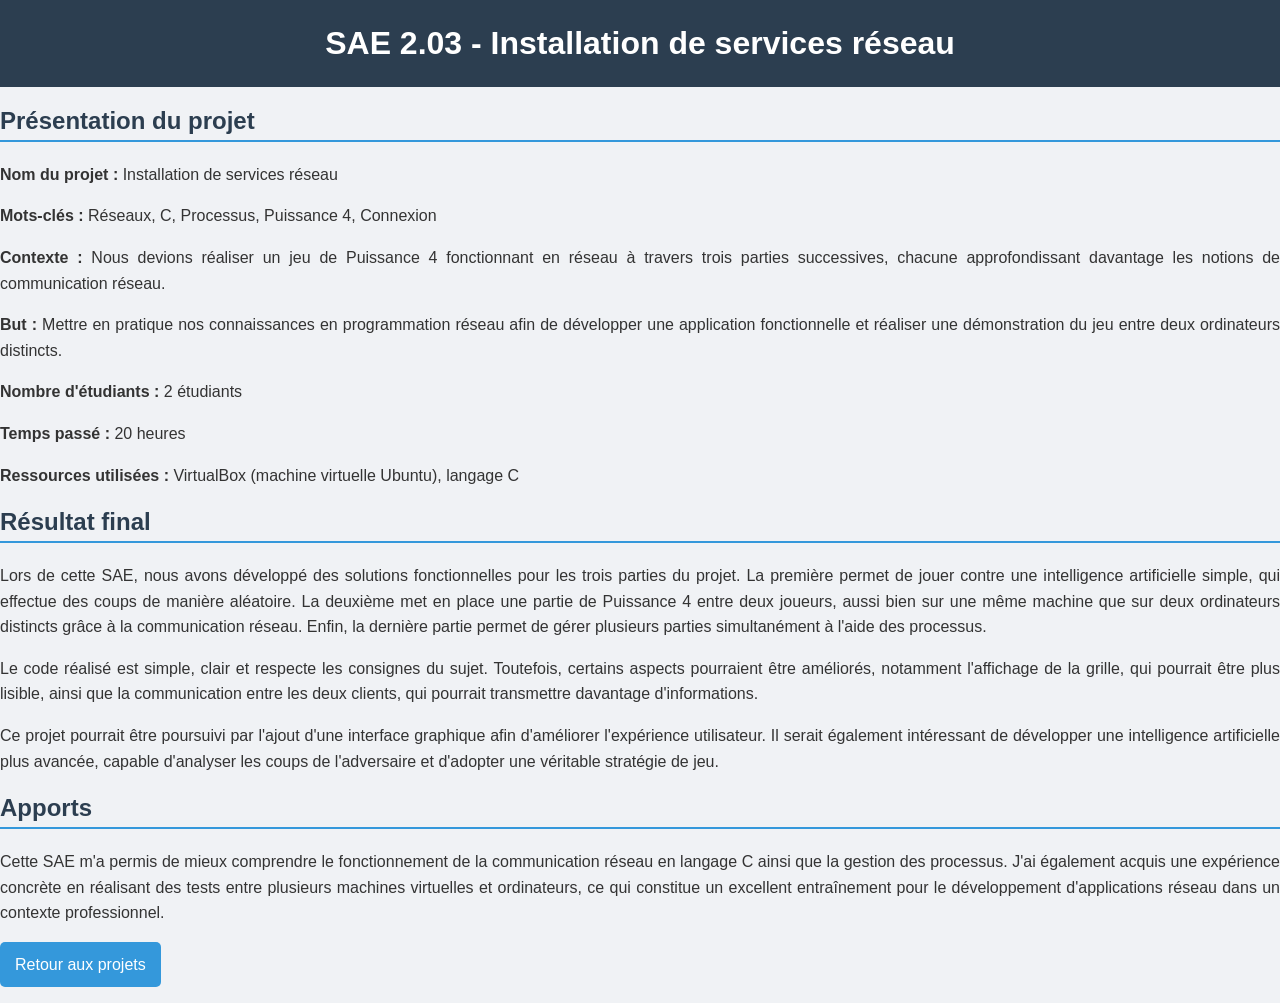
<file: sae203.html>
<!DOCTYPE html>
<html lang="fr">
<head>
    <meta charset="UTF-8">
    <title>SAE 2.03 - Installation de services réseau </title>
    <link rel="stylesheet" href="style.css">
</head>
<body>

    <h1> SAE 2.03 - Installation de services réseau</h1>

     <h2>Présentation du projet</h2>

    <p><strong>Nom du projet :</strong> Installation de services réseau</p>

    <p><strong>Mots-clés :</strong> Réseaux, C, Processus, Puissance 4, Connexion</p>

    <p><strong>Contexte :</strong> Nous devions réaliser un jeu de Puissance 4 fonctionnant en réseau à travers trois parties successives, chacune approfondissant davantage les notions de communication réseau.</p>

    <p><strong>But :</strong> Mettre en pratique nos connaissances en programmation réseau afin de développer une application fonctionnelle et réaliser une démonstration du jeu entre deux ordinateurs distincts.</p>

    <p><strong>Nombre d'étudiants :</strong> 2 étudiants</p>

    <p><strong>Temps passé :</strong> 20 heures</p>

    <p><strong>Ressources utilisées :</strong> VirtualBox (machine virtuelle Ubuntu), langage C</p>

    <h2>Résultat final</h2>

    <p>
        Lors de cette SAE, nous avons développé des solutions fonctionnelles
        pour les trois parties du projet. La première permet de jouer contre
        une intelligence artificielle simple, qui effectue des coups de manière
        aléatoire. La deuxième met en place une partie de Puissance 4 entre
        deux joueurs, aussi bien sur une même machine que sur deux ordinateurs
        distincts grâce à la communication réseau. Enfin, la dernière partie
        permet de gérer plusieurs parties simultanément à l'aide des processus.
    </p>

    <p>
        Le code réalisé est simple, clair et respecte les consignes du sujet.
        Toutefois, certains aspects pourraient être améliorés, notamment
        l'affichage de la grille, qui pourrait être plus lisible, ainsi que la
        communication entre les deux clients, qui pourrait transmettre
        davantage d'informations.
    </p>

    <p>
        Ce projet pourrait être poursuivi par l'ajout d'une interface graphique
        afin d'améliorer l'expérience utilisateur. Il serait également
        intéressant de développer une intelligence artificielle plus avancée,
        capable d'analyser les coups de l'adversaire et d'adopter une véritable
        stratégie de jeu.
    </p>

    <h2>Apports</h2>

    <p>
        Cette SAE m'a permis de mieux comprendre le fonctionnement de la
        communication réseau en langage C ainsi que la gestion des processus.
        J'ai également acquis une expérience concrète en réalisant des tests
        entre plusieurs machines virtuelles et ordinateurs, ce qui constitue un
        excellent entraînement pour le développement d'applications réseau dans
        un contexte professionnel.
    </p>

    <p><a href="projects.html"> Retour aux projets</a></p>

</body>
</html>
</file>
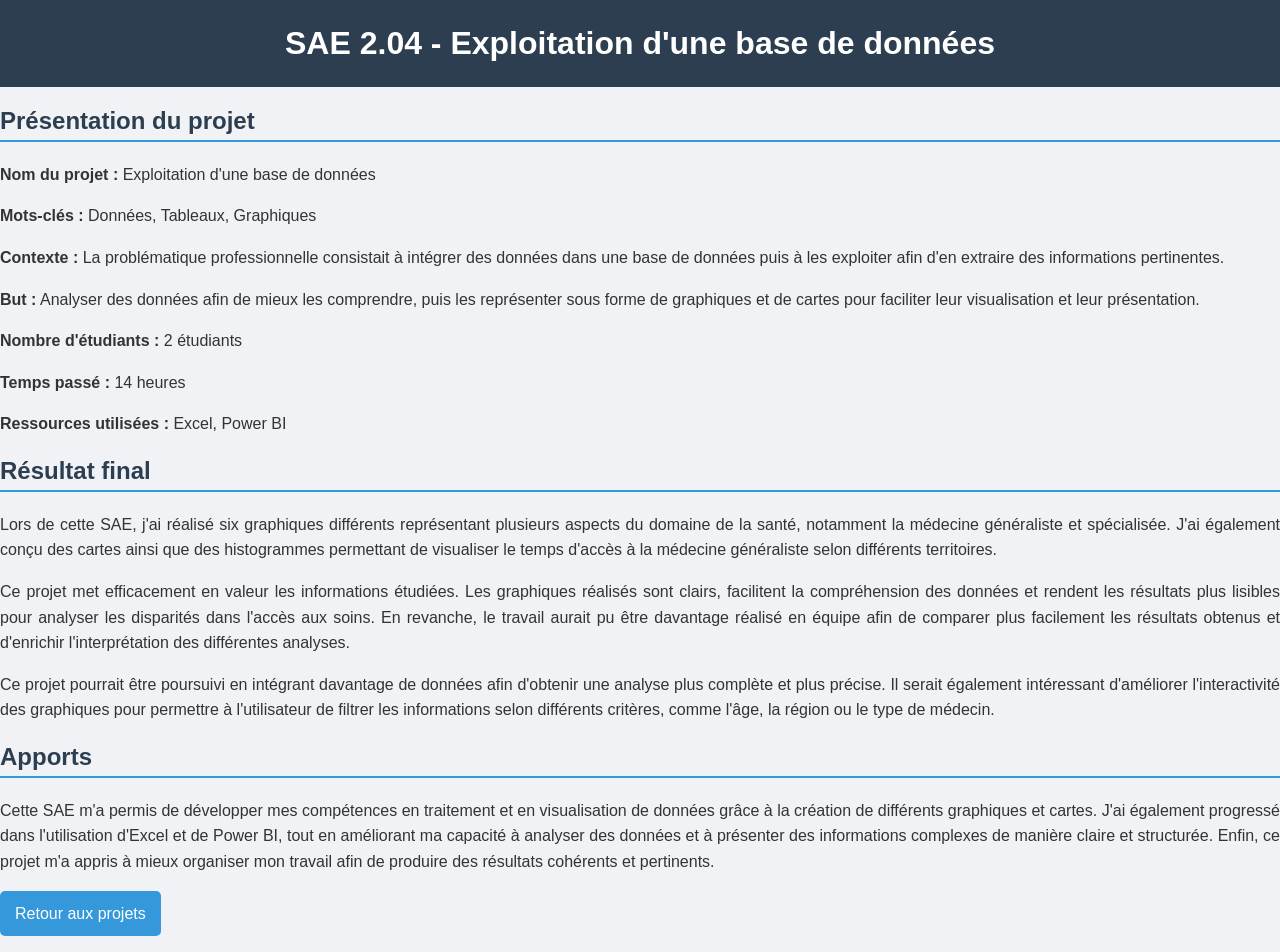
<file: sae204.html>
<!DOCTYPE html>
<html lang="fr">
<head>
    <meta charset="UTF-8">
    <title>SAE 2.04 - Exploitation d'une base de données</title>
    <link rel="stylesheet" href="style.css">
</head>
<body>

    <h1>SAE 2.04 - Exploitation d'une base de données</h1>

     <h2>Présentation du projet</h2>

    <p><strong>Nom du projet :</strong> Exploitation d'une base de données</p>

    <p><strong>Mots-clés :</strong> Données, Tableaux, Graphiques</p>

    <p><strong>Contexte :</strong> La problématique professionnelle consistait à intégrer des données dans une base de données puis à les exploiter afin d'en extraire des informations pertinentes.</p>

    <p><strong>But :</strong> Analyser des données afin de mieux les comprendre, puis les représenter sous forme de graphiques et de cartes pour faciliter leur visualisation et leur présentation.</p>

    <p><strong>Nombre d'étudiants :</strong> 2 étudiants</p>

    <p><strong>Temps passé :</strong> 14 heures</p>

    <p><strong>Ressources utilisées :</strong> Excel, Power BI</p>

    <h2>Résultat final</h2>

    <p>
        Lors de cette SAE, j'ai réalisé six graphiques différents représentant
        plusieurs aspects du domaine de la santé, notamment la médecine
        généraliste et spécialisée. J'ai également conçu des cartes ainsi que
        des histogrammes permettant de visualiser le temps d'accès à la
        médecine généraliste selon différents territoires.
    </p>

    <p>
        Ce projet met efficacement en valeur les informations étudiées. Les
        graphiques réalisés sont clairs, facilitent la compréhension des
        données et rendent les résultats plus lisibles pour analyser les
        disparités dans l'accès aux soins. En revanche, le travail aurait pu
        être davantage réalisé en équipe afin de comparer plus facilement les
        résultats obtenus et d'enrichir l'interprétation des différentes
        analyses.
    </p>

    <p>
        Ce projet pourrait être poursuivi en intégrant davantage de données
        afin d'obtenir une analyse plus complète et plus précise. Il serait
        également intéressant d'améliorer l'interactivité des graphiques pour
        permettre à l'utilisateur de filtrer les informations selon différents
        critères, comme l'âge, la région ou le type de médecin.
    </p>

    <h2>Apports</h2>

    <p>
        Cette SAE m'a permis de développer mes compétences en traitement et en
        visualisation de données grâce à la création de différents graphiques
        et cartes. J'ai également progressé dans l'utilisation d'Excel et de
        Power BI, tout en améliorant ma capacité à analyser des données et à
        présenter des informations complexes de manière claire et structurée.
        Enfin, ce projet m'a appris à mieux organiser mon travail afin de
        produire des résultats cohérents et pertinents.
    </p>

    <p><a href="projects.html"> Retour aux projets</a></p>

</body>
</html>
</file>
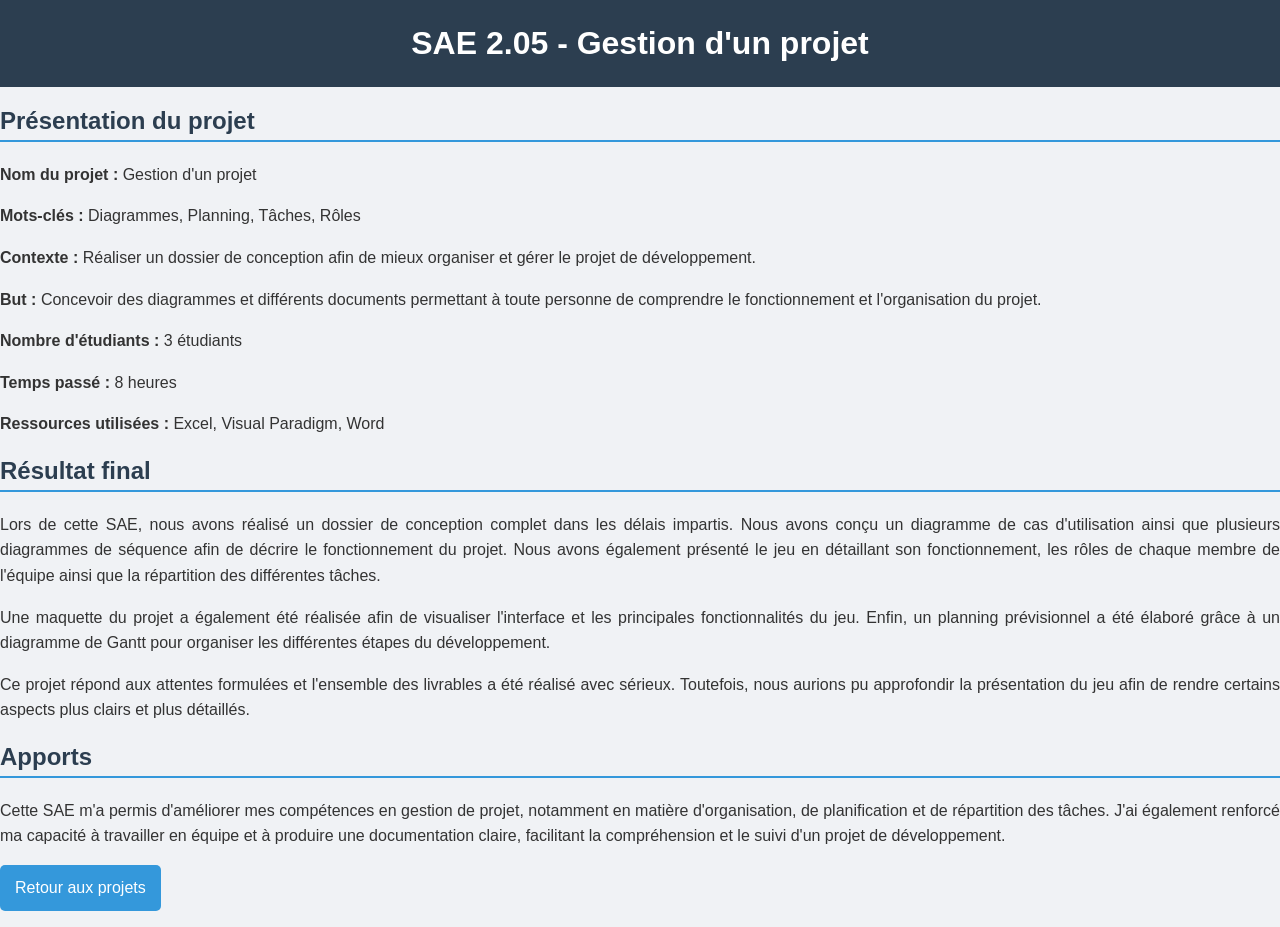
<file: sae205.html>
<!DOCTYPE html>
<html lang="fr">
<head>
    <meta charset="UTF-8">
    <title>SAE 2.05 - Gestion d'un projet</title>
    <link rel="stylesheet" href="style.css">
</head>
<body>

    <h1>SAE 2.05 - Gestion d'un projet</h1>

      <h2>Présentation du projet</h2>

    <p><strong>Nom du projet :</strong> Gestion d'un projet</p>

    <p><strong>Mots-clés :</strong> Diagrammes, Planning, Tâches, Rôles</p>

    <p><strong>Contexte :</strong> Réaliser un dossier de conception afin de mieux organiser et gérer le projet de développement.</p>

    <p><strong>But :</strong> Concevoir des diagrammes et différents documents permettant à toute personne de comprendre le fonctionnement et l'organisation du projet.</p>

    <p><strong>Nombre d'étudiants :</strong> 3 étudiants</p>

    <p><strong>Temps passé :</strong> 8 heures</p>

    <p><strong>Ressources utilisées :</strong> Excel, Visual Paradigm, Word</p>

    <h2>Résultat final</h2>

    <p>
        Lors de cette SAE, nous avons réalisé un dossier de conception complet
        dans les délais impartis. Nous avons conçu un diagramme de cas
        d'utilisation ainsi que plusieurs diagrammes de séquence afin de
        décrire le fonctionnement du projet. Nous avons également présenté le
        jeu en détaillant son fonctionnement, les rôles de chaque membre de
        l'équipe ainsi que la répartition des différentes tâches.
    </p>

    <p>
        Une maquette du projet a également été réalisée afin de visualiser
        l'interface et les principales fonctionnalités du jeu. Enfin, un
        planning prévisionnel a été élaboré grâce à un diagramme de Gantt pour
        organiser les différentes étapes du développement.
    </p>

    <p>
        Ce projet répond aux attentes formulées et l'ensemble des livrables a
        été réalisé avec sérieux. Toutefois, nous aurions pu approfondir la
        présentation du jeu afin de rendre certains aspects plus clairs et plus
        détaillés.
    </p>

    <h2>Apports</h2>

    <p>
        Cette SAE m'a permis d'améliorer mes compétences en gestion de projet,
        notamment en matière d'organisation, de planification et de répartition
        des tâches. J'ai également renforcé ma capacité à travailler en équipe
        et à produire une documentation claire, facilitant la compréhension et
        le suivi d'un projet de développement.
    </p>

    <p><a href="projects.html"> Retour aux projets</a></p>

</body>
</html>
</file>
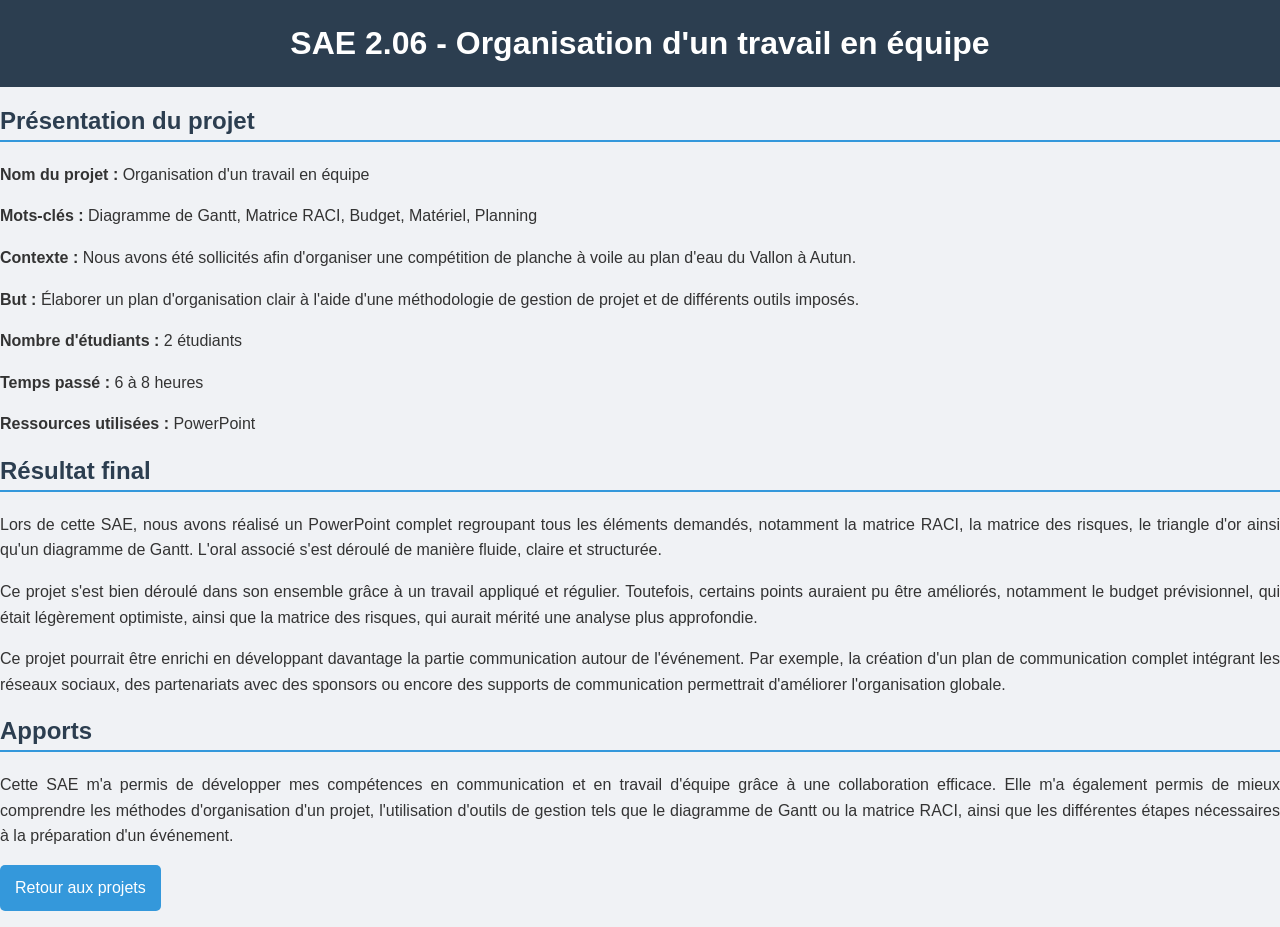
<file: sae206.html>
<!DOCTYPE html>
<html lang="fr">
<head>
    <meta charset="UTF-8">
    <title>SAE 2.06 - Organisation d'un travail en équipe</title>
    <link rel="stylesheet" href="style.css">
</head>
<body>

    <h1>SAE 2.06 - Organisation d'un travail en équipe</h1>

     <h2>Présentation du projet</h2>

    <p><strong>Nom du projet :</strong> Organisation d'un travail en équipe</p>

    <p><strong>Mots-clés :</strong> Diagramme de Gantt, Matrice RACI, Budget, Matériel, Planning</p>

    <p><strong>Contexte :</strong> Nous avons été sollicités afin d'organiser une compétition de planche à voile au plan d'eau du Vallon à Autun.</p>

    <p><strong>But :</strong> Élaborer un plan d'organisation clair à l'aide d'une méthodologie de gestion de projet et de différents outils imposés.</p>

    <p><strong>Nombre d'étudiants :</strong> 2 étudiants</p>

    <p><strong>Temps passé :</strong> 6 à 8 heures</p>

    <p><strong>Ressources utilisées :</strong> PowerPoint</p>

    <h2>Résultat final</h2>

    <p>
        Lors de cette SAE, nous avons réalisé un PowerPoint complet regroupant
        tous les éléments demandés, notamment la matrice RACI, la matrice des
        risques, le triangle d'or ainsi qu'un diagramme de Gantt. L'oral
        associé s'est déroulé de manière fluide, claire et structurée.
    </p>

    <p>
        Ce projet s'est bien déroulé dans son ensemble grâce à un travail
        appliqué et régulier. Toutefois, certains points auraient pu être
        améliorés, notamment le budget prévisionnel, qui était légèrement
        optimiste, ainsi que la matrice des risques, qui aurait mérité une
        analyse plus approfondie.
    </p>

    <p>
        Ce projet pourrait être enrichi en développant davantage la partie
        communication autour de l'événement. Par exemple, la création d'un plan
        de communication complet intégrant les réseaux sociaux, des partenariats
        avec des sponsors ou encore des supports de communication permettrait
        d'améliorer l'organisation globale.
    </p>

    <h2>Apports</h2>

    <p>
        Cette SAE m'a permis de développer mes compétences en communication et
        en travail d'équipe grâce à une collaboration efficace. Elle m'a
        également permis de mieux comprendre les méthodes d'organisation d'un
        projet, l'utilisation d'outils de gestion tels que le diagramme de
        Gantt ou la matrice RACI, ainsi que les différentes étapes nécessaires
        à la préparation d'un événement.
    </p>

    <p><a href="projects.html"> Retour aux projets</a></p>

</body>
</html>
</file>
<file: style.css>
body {
    font-family: Arial, sans-serif;
    background-color: #f0f2f5;
    color: #333;
    margin: 0;
}

h1 {
    background-color: #2c3e50;
    color: white;
    text-align: center;
    padding: 25px;
    margin: 0;
}

img {
    display: block;
    width: 200px;
    margin: 30px auto;
    border-radius: 50%;
    border: 4px solid #2c3e50;
}

section {
    background-color: white;
    width: 80%;
    margin: 20px auto;
    padding: 20px;
    border-radius: 10px;
    box-shadow: 0 2px 8px rgba(0, 0, 0, 0.2);
}

h2 {
    color: #2c3e50;
    border-bottom: 2px solid #3498db;
    padding-bottom: 5px;
}

h3 {
    color: #2c3e50;
}

p {
    text-align: justify;
    line-height: 1.6;
}

ul {
    padding-left: 20px;
}

li {
    margin-bottom: 10px;
}

a {
    display: inline-block;
    text-decoration: none;
    color: white;
    background-color: #3498db;
    padding: 10px 15px;
    border-radius: 5px;
}

a:hover {
    background-color: #2980b9;
}
</file>
